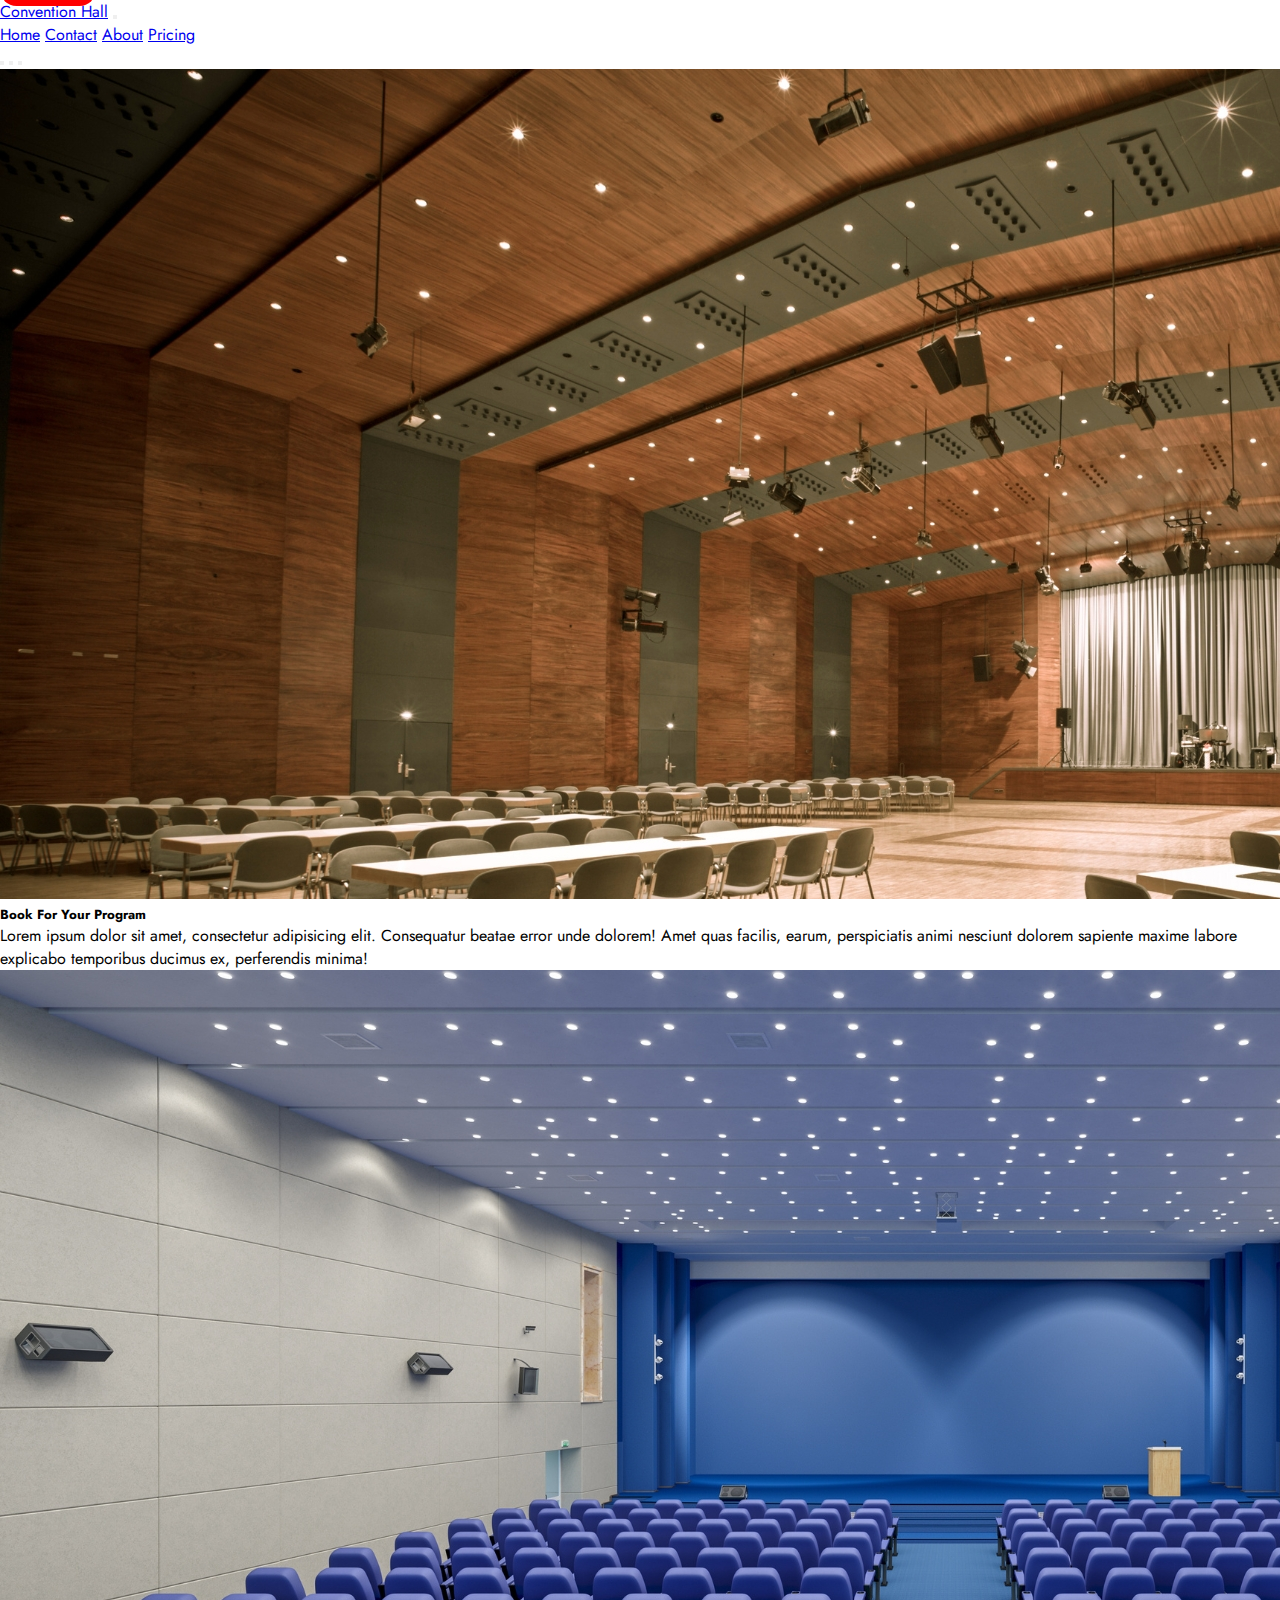
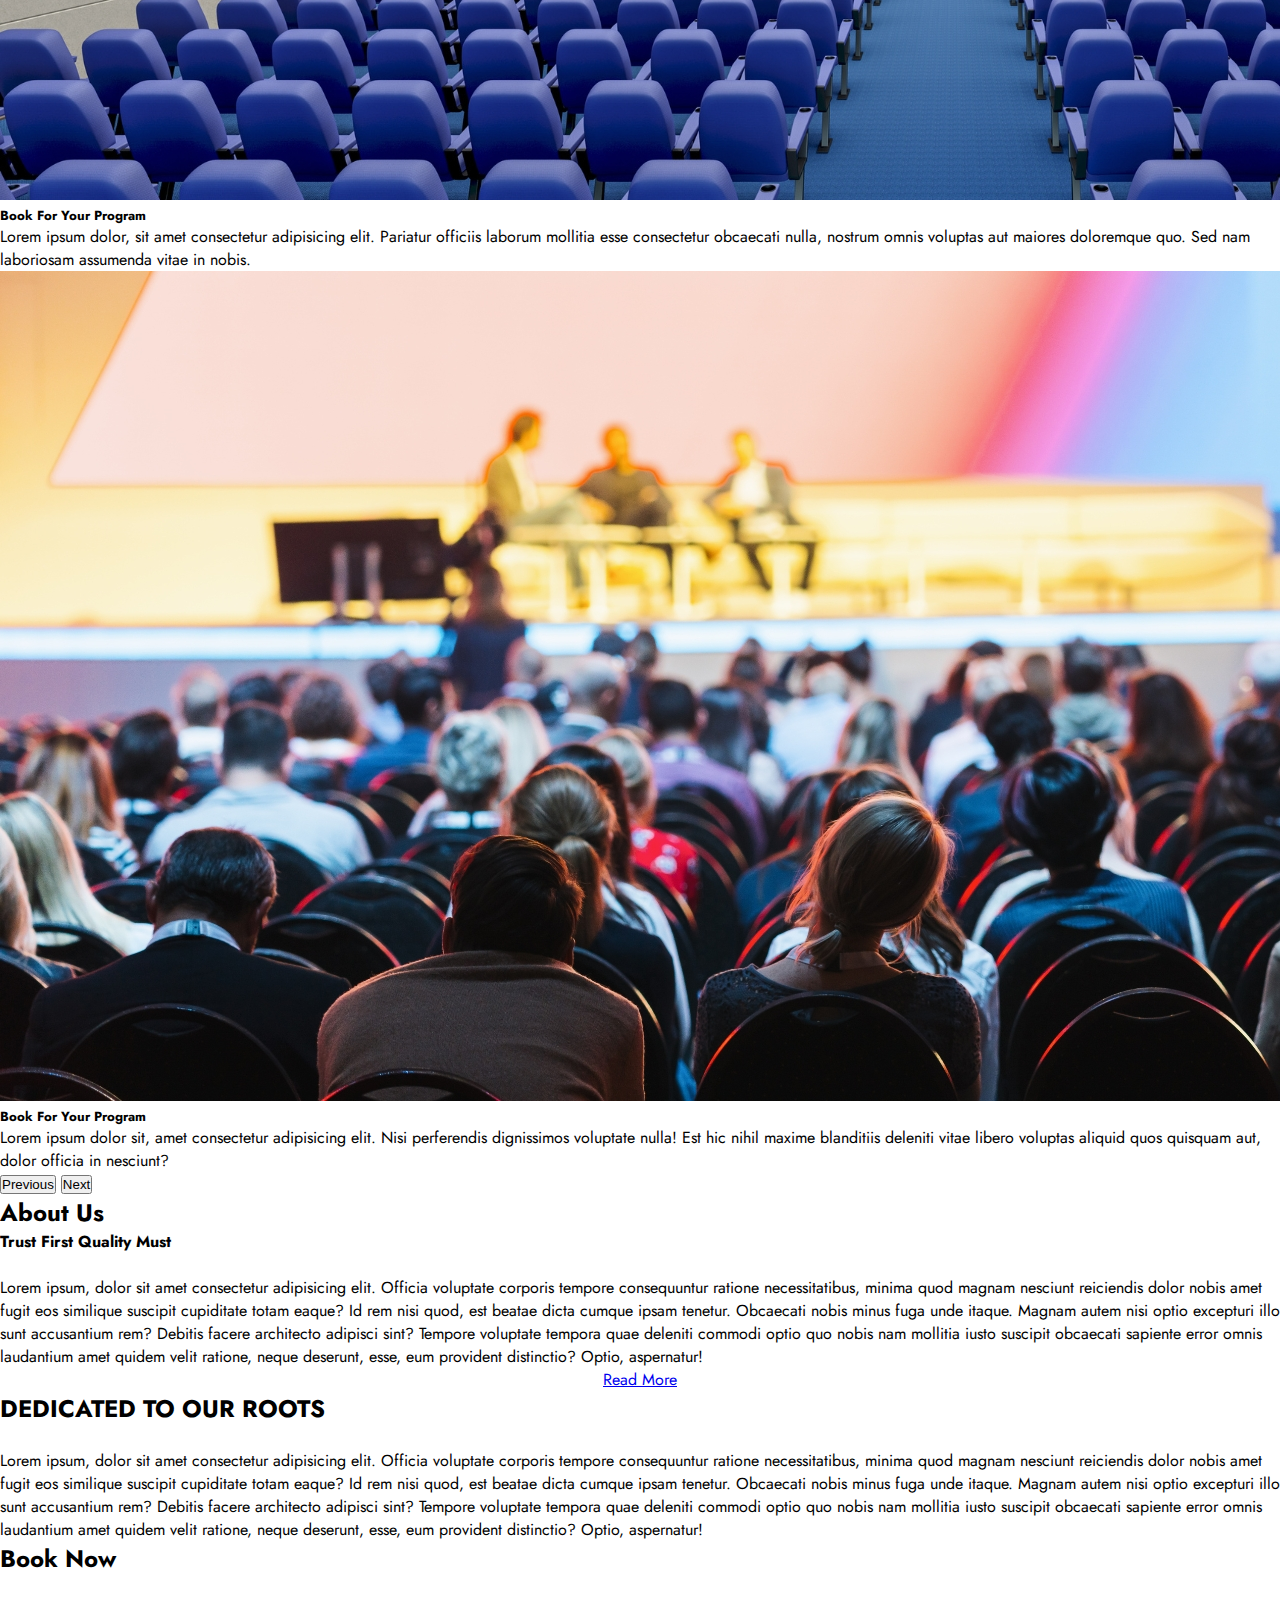
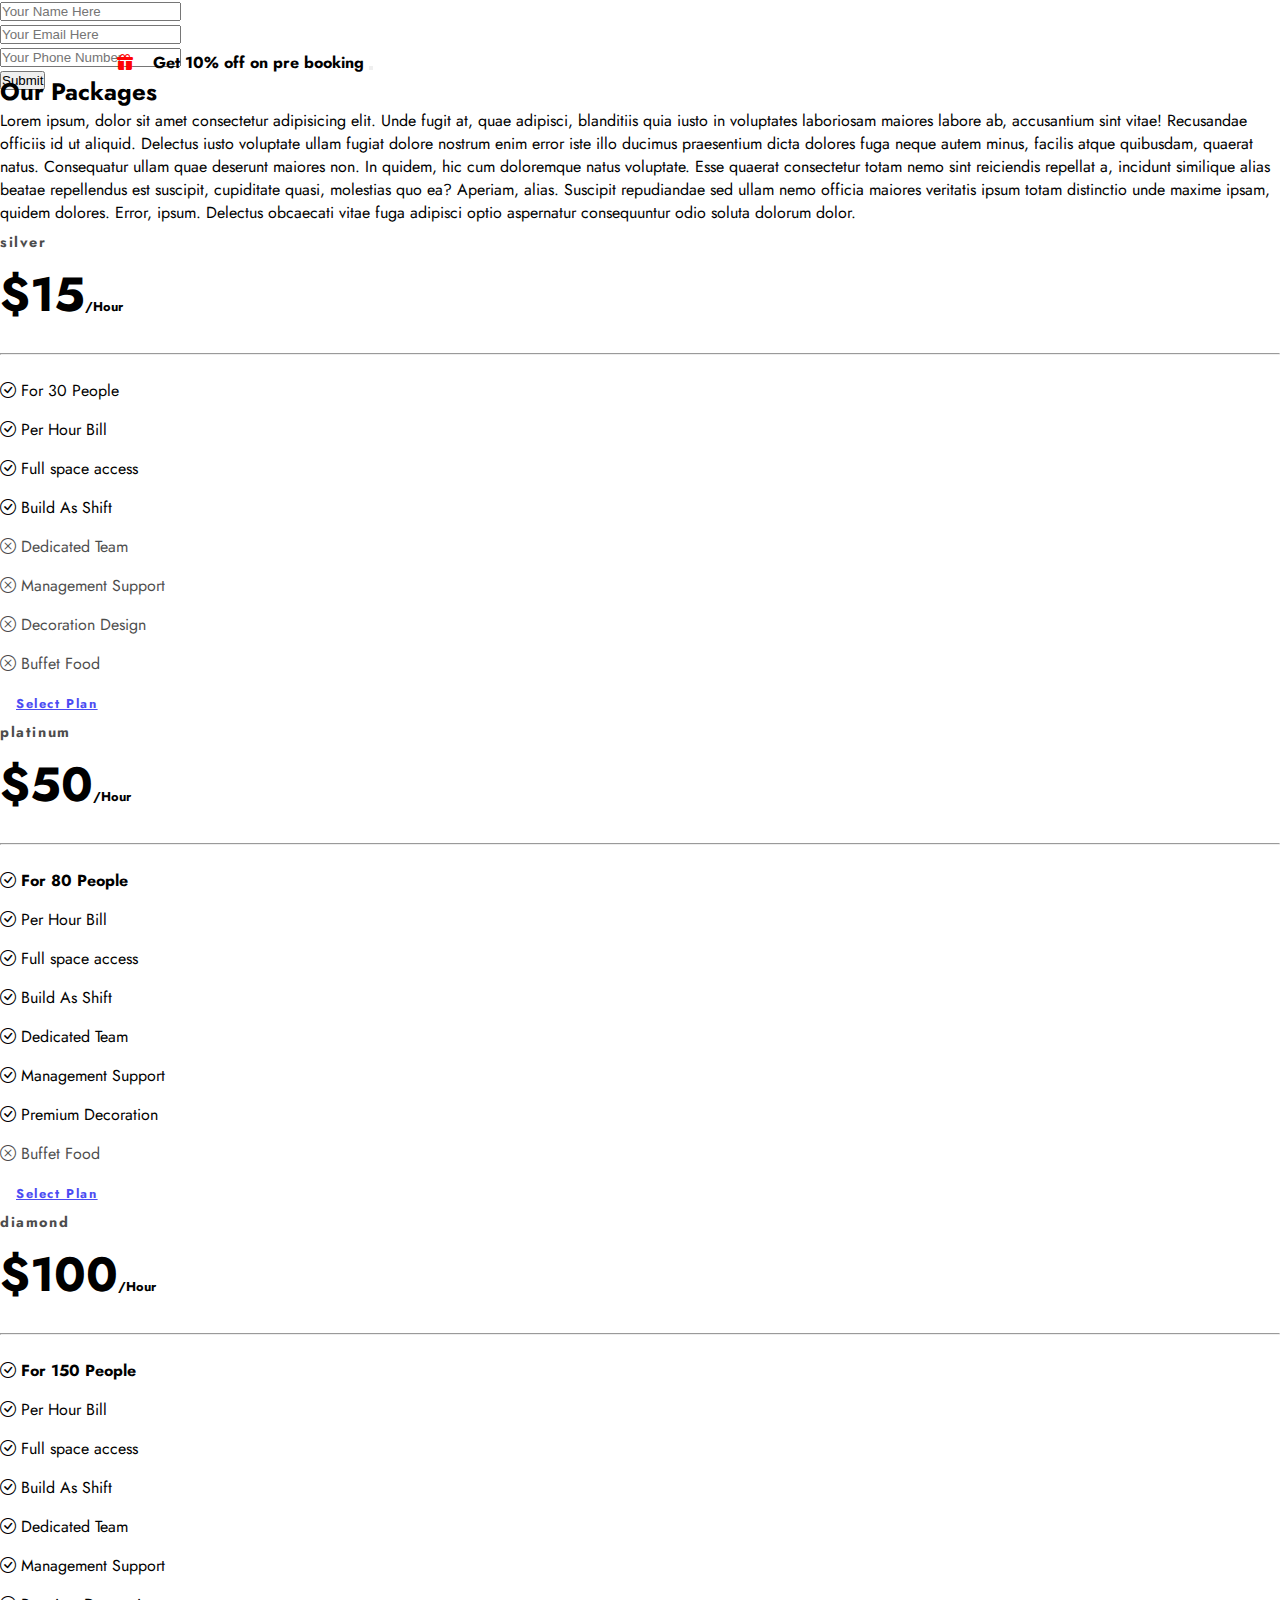
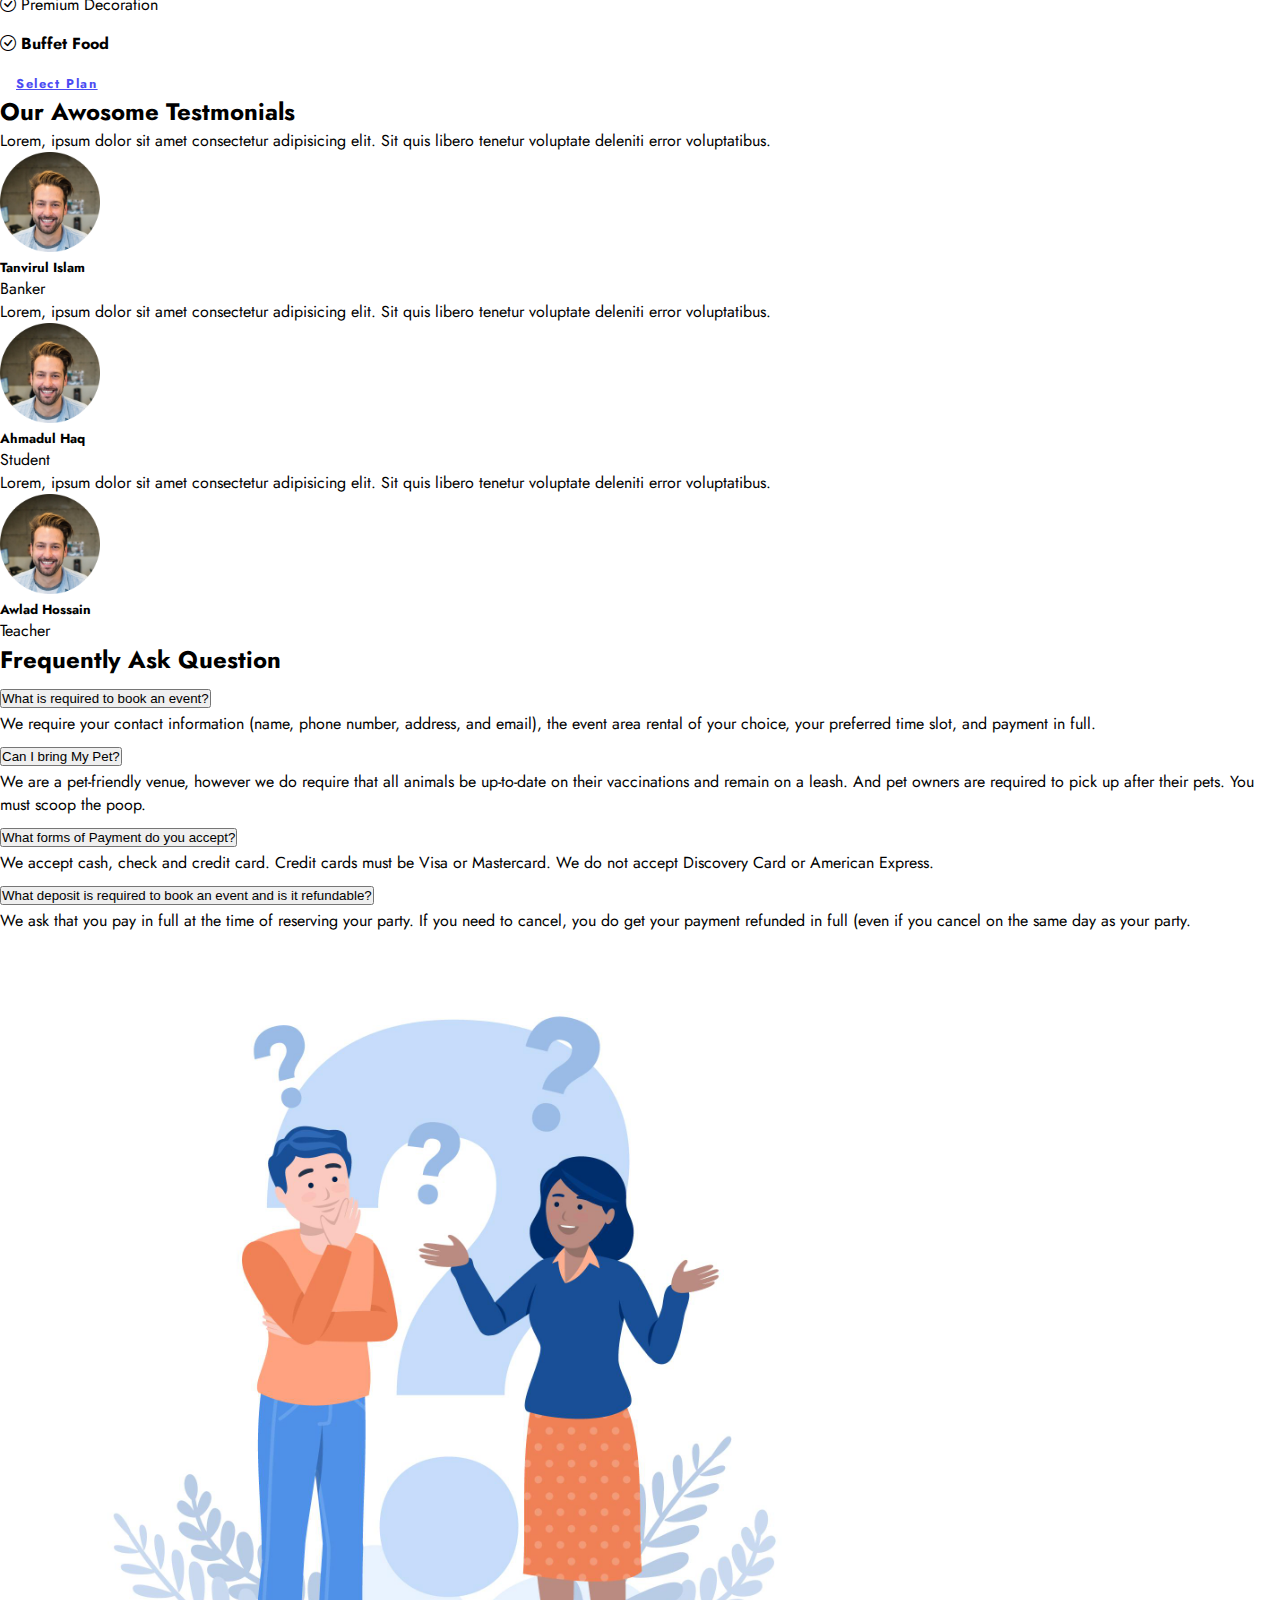
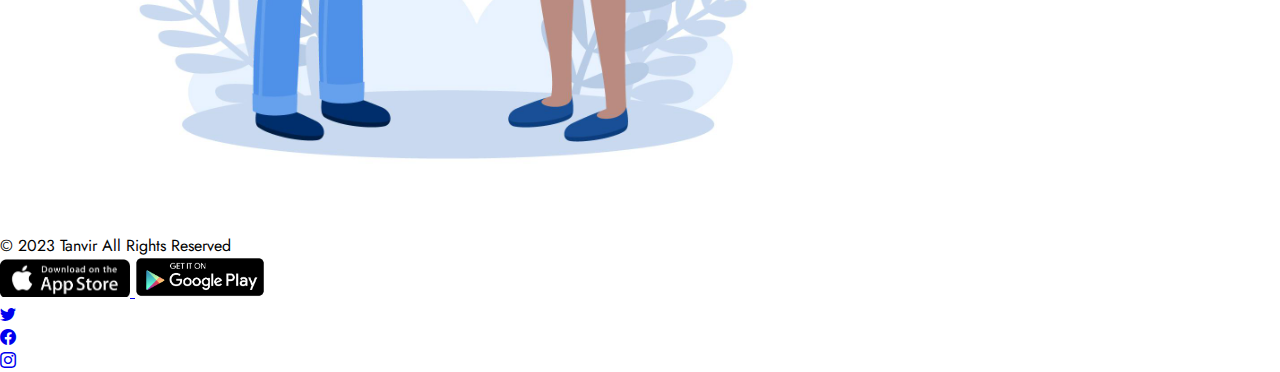
<file: index.html>
<!doctype html>
<html lang="en">

<head>
  <meta charset="utf-8">
  <meta name="viewport" content="width=device-width, initial-scale=1">
  <title>Convention Hall</title>
  <link rel="preconnect" href="https://fonts.googleapis.com">
  <link rel="preconnect" href="https://fonts.gstatic.com" crossorigin>
  <link
    href="https://fonts.googleapis.com/css2?family=Jost:ital,wght@0,100;0,200;0,300;0,400;0,500;0,600;0,700;0,800;0,900;1,100;1,200;1,300;1,400;1,500;1,600;1,700;1,800;1,900&display=swap"
    rel="stylesheet">
  <link rel="stylesheet" href="https://cdn.jsdelivr.net/npm/bootstrap-icons@1.10.2/font/bootstrap-icons.css">
  <link href="https://cdn.jsdelivr.net/npm/bootstrap@5.2.3/dist/css/bootstrap.min.css" rel="stylesheet"
    integrity="sha384-rbsA2VBKQhggwzxH7pPCaAqO46MgnOM80zW1RWuH61DGLwZJEdK2Kadq2F9CUG65" crossorigin="anonymous">
  <link rel="stylesheet" href="style.css">
</head>

<body>

  <!-- Navbar Start Here -->
  <section id="navbar-top">
    <nav class="navbar navbar-expand-lg text-black">
      <div class="container-fluid">
        <a class="navbar-brand" href="#">Convention Hall</a>
        <button class="navbar-toggler" type="button" data-bs-toggle="collapse" data-bs-target="#navbarNavAltMarkup"
          aria-controls="navbarNavAltMarkup" aria-expanded="false" aria-label="Toggle navigation">
          <span class="navbar-toggler-icon"></span>
        </button>
        <div class="collapse navbar-collapse" id="navbarNavAltMarkup">
          <div class="navbar-nav ms-auto">
            <a class="nav-link" aria-current="page" href="#">Home</a>
            <a class="nav-link" href="#">Contact</a>
            <a class="nav-link" href="#">About</a>
            <a class="nav-link" href="#">Pricing</a>
          </div>
        </div>
      </div>
    </nav>
  </section>
  <!-- Navbar End Here -->

  <!-- Slider Start Here -->
  <div id="carouselExampleCaptions" class="carousel slide" data-bs-ride="false">
    <div class="carousel-indicators">
      <button type="button" data-bs-target="#carouselExampleCaptions" data-bs-slide-to="0" class="active"
        aria-current="true" aria-label="Slide 1"></button>
      <button type="button" data-bs-target="#carouselExampleCaptions" data-bs-slide-to="1"
        aria-label="Slide 2"></button>
      <button type="button" data-bs-target="#carouselExampleCaptions" data-bs-slide-to="2"
        aria-label="Slide 3"></button>
    </div>
    <div class="carousel-inner">
      <div class="carousel-item active">
        <img src="img/1.jpg" class="d-block w-100" alt="...">
        <div class="carousel-caption d-none d-md-block">
          <h5>Book For Your Program</h5>
          <p>Lorem ipsum dolor sit amet, consectetur adipisicing elit. Consequatur beatae error unde dolorem! Amet quas
            facilis, earum, perspiciatis animi nesciunt dolorem sapiente maxime labore explicabo temporibus ducimus ex,
            perferendis minima!</p>
        </div>
      </div>
      <div class="carousel-item">
        <img src="img/2.jpg" class="d-block w-100" alt="...">
        <div class="carousel-caption d-none d-md-block">
          <h5>Book For Your Program</h5>
          <p>Lorem ipsum dolor, sit amet consectetur adipisicing elit. Pariatur officiis laborum mollitia esse
            consectetur obcaecati nulla, nostrum omnis voluptas aut maiores doloremque quo. Sed nam laboriosam assumenda
            vitae in nobis.</p>
        </div>
      </div>
      <div class="carousel-item">
        <img src="img/3.jpg" class="d-block w-100" alt="...">
        <div class="carousel-caption d-none d-md-block">
          <h5>Book For Your Program</h5>
          <p>Lorem ipsum dolor sit, amet consectetur adipisicing elit. Nisi perferendis dignissimos voluptate nulla! Est
            hic nihil maxime blanditiis deleniti vitae libero voluptas aliquid quos quisquam aut, dolor officia in
            nesciunt?</p>
        </div>
      </div>
    </div>
    <button class="carousel-control-prev" type="button" data-bs-target="#carouselExampleCaptions" data-bs-slide="prev">
      <span class="carousel-control-prev-icon" aria-hidden="true"></span>
      <span class="visually-hidden">Previous</span>
    </button>
    <button class="carousel-control-next" type="button" data-bs-target="#carouselExampleCaptions" data-bs-slide="next">
      <span class="carousel-control-next-icon" aria-hidden="true"></span>
      <span class="visually-hidden">Next</span>
    </button>
  </div>
  <!-- Slider End Here -->

  <!--About Us Card Start-->
  <section id="book">
    <div class="container my-5 py-4">
      <div class="row d-flex border gx-5 border-light">
        <div class="card-header text-center py-2">
          <h2>About Us</h2>
        </div>
        <div class="col-md-12 col-sm-12 p-4 shadow">
          <h4 class="text-center">Trust First Quality Must</h4><br>
          <p class="text-justify">Lorem ipsum, dolor sit amet consectetur adipisicing elit. Officia voluptate
            corporis
            tempore consequuntur ratione necessitatibus, minima quod magnam nesciunt reiciendis dolor nobis amet
            fugit
            eos similique suscipit cupiditate totam eaque?
            Id rem nisi quod, est beatae dicta cumque ipsam tenetur. Obcaecati nobis minus fuga unde itaque.
            Magnam
            autem nisi optio excepturi illo sunt accusantium rem? Debitis facere architecto adipisci sint?
            Tempore voluptate tempora quae deleniti commodi optio quo nobis nam mollitia iusto suscipit obcaecati
            sapiente error omnis laudantium amet quidem velit ratione, neque deserunt, esse, eum provident
            distinctio?
            Optio, aspernatur!</p>
          <div style="text-align:center">
            <a href="#" class="btn btn-primary">Read More</a>​​​​​​​​​​​​​​​​​​​​​​​​​​​​​​​​​​​​
          </div>
        </div>
      </div>
    </div>
  </section>
  <!--About Us Card End-->
  <!--Booking Start-->
  <section id="book">
    <div class="container my-5">
      <div class="row d-flex border gx-5 border-light">

        <div class="col-md-7 col-sm-12 p-4 shadow">
          <h2 class="text-center">DEDICATED TO OUR ROOTS</h2><br>
          <p class="text-justify">Lorem ipsum, dolor sit amet consectetur adipisicing elit. Officia voluptate
            corporis
            tempore consequuntur ratione necessitatibus, minima quod magnam nesciunt reiciendis dolor nobis amet
            fugit
            eos similique suscipit cupiditate totam eaque?
            Id rem nisi quod, est beatae dicta cumque ipsam tenetur. Obcaecati nobis minus fuga unde itaque.
            Magnam
            autem nisi optio excepturi illo sunt accusantium rem? Debitis facere architecto adipisci sint?
            Tempore voluptate tempora quae deleniti commodi optio quo nobis nam mollitia iusto suscipit obcaecati
            sapiente error omnis laudantium amet quidem velit ratione, neque deserunt, esse, eum provident
            distinctio?
            Optio, aspernatur!</p>
        </div>

        <div class="col-md-5 col-sm-12">
          <div class="p-4 shadow">
            <h2 class="text-center">Book Now</h2><br>
            <input type="text" class="form-control" id="formGroupExampleInput" placeholder="Your Name Here"><br>
            <input type="email" class="form-control" id="formGroupExampleInput1" placeholder="Your Email Here"><br>
            <input type="tel" class="form-control" id="formGroupExampleInput2" placeholder="Your Phone Number"><br>
            <button type="button" class="btn btn-success">Submit</button>
            <!--Toast Aria-->
            <div class="toast-aria">
              <div class="toast show" role="alert" aria-live="assertive" aria-atomic="true">
                <div class="toast-header">
                  <i class="bi bi-gift-fill" style="color: rgb(255, 4, 4);"></i>
                  <strong class="me-auto toast_text"> Get 10% off on pre booking</strong>
                  <button type="button" class="btn-close" data-bs-dismiss="toast" aria-label="Close"></button>
                </div>
              </div>
            </div>
          </div>
        </div>
      </div>
    </div>
  </section>
  <!--Booking End-->

  <!--Our Packages Start-->
  <section id="packages" class="pricing">
    <div class="container">
      <h2 class="text-center my-3 py-2">Our Packages</h2>
      <p class="text-center mb-5">Lorem ipsum, dolor sit amet consectetur adipisicing elit. Unde fugit at, quae
        adipisci,
        blanditiis quia iusto in voluptates laboriosam maiores labore ab, accusantium sint vitae! Recusandae
        officiis id
        ut aliquid.
        Delectus iusto voluptate ullam fugiat dolore nostrum enim error iste illo ducimus praesentium dicta
        dolores fuga
        neque autem minus, facilis atque quibusdam, quaerat natus. Consequatur ullam quae deserunt maiores non.
        In quidem, hic cum doloremque natus voluptate. Esse quaerat consectetur totam nemo sint reiciendis
        repellat a,
        incidunt similique alias beatae repellendus est suscipit, cupiditate quasi, molestias quo ea? Aperiam,
        alias.
        Suscipit repudiandae sed ullam nemo officia maiores veritatis ipsum totam distinctio unde maxime ipsam,
        quidem
        dolores. Error, ipsum. Delectus obcaecati vitae fuga adipisci optio aspernatur consequuntur odio soluta
        dolorum
        dolor.</p>
      <div class="row">
        <!-- Silver Plan -->
        <div class="col-lg-4">
          <div class="card mb-5 mb-lg-0">
            <div class="card-body">
              <h5 class="card-title text-muted text-uppercase text-center">silver</h5>
              <h6 class="card-price text-center">$15<span class="period">/Hour</span></h6>
              <hr>
              <ul class="fa-ul">
                <li><span class="fa-li"><i class="bi bi-check-circle"></i></span> For 30 People</li>
                <li><span class="fa-li"><i class="bi bi-check-circle"></i></span> Per Hour Bill</li>
                <li><span class="fa-li"><i class="bi bi-check-circle"></i></span> Full space access</li>
                <li><span class="fa-li"><i class="bi bi-check-circle"></i></span> Build As Shift</li>
                <li class="text-muted"><span class="fa-li"><i class="bi bi-x-circle"></i></span> Dedicated Team
                </li>
                <li class="text-muted"><span class="fa-li"><i class="bi bi-x-circle"></i></span> Management
                  Support</li>
                <li class="text-muted"><span class="fa-li"><i class="bi bi-x-circle"></i></span> Decoration Design
                </li>
                <li class="text-muted"><span class="fa-li"><i class="bi bi-x-circle"></i></span> Buffet Food</li>
              </ul>
              <div class="d-grid">
                <a href="#" class="btn btn-primary text-uppercase">Select Plan</a>
              </div>
            </div>
          </div>
        </div>
        <!-- Platinum Plan -->
        <div class="col-lg-4">
          <div class="card mb-5 mb-lg-0">
            <div class="card-body">
              <h5 class="card-title text-muted text-uppercase text-center">platinum</h5>
              <h6 class="card-price text-center">$50<span class="period">/Hour</span></h6>
              <hr>
              <ul class="fa-ul">
                <li><span class="fa-li"><i class="bi bi-check-circle"></i></span><strong> For 80 People</strong>
                </li>
                <li><span class="fa-li"><i class="bi bi-check-circle"></i></span> Per Hour Bill</li>
                <li><span class="fa-li"><i class="bi bi-check-circle"></i></span> Full space access</li>
                <li><span class="fa-li"><i class="bi bi-check-circle"></i></span> Build As Shift</li>
                <li><span class="fa-li"><i class="bi bi-check-circle"></i></span> Dedicated Team</li>
                <li><span class="fa-li"><i class="bi bi-check-circle"></i></span> Management Support</li>
                <li><span class="fa-li"><i class="bi bi-check-circle"></i></span> Premium Decoration</li>
                <li class="text-muted"><span class="fa-li"><i class="bi bi-x-circle"></i></span> Buffet Food</li>
              </ul>
              <div class="d-grid">
                <a href="#" class="btn btn-primary text-uppercase">Select Plan</a>
              </div>
            </div>
          </div>
        </div>
        <!-- Daimond Plan-->
        <div class="col-lg-4">
          <div class="card">
            <div class="card-body">
              <span class="hot">15% Off</span>
              <h5 class="card-title text-muted text-uppercase text-center">diamond</h5>
              <h6 class="card-price text-center">$100<span class="period">/Hour</span></h6>
              <hr>
              <ul class="fa-ul">
                <li><span class="fa-li"><i class="bi bi-check-circle"></i></span><strong> For 150 People</strong>
                </li>
                <li><span class="fa-li"><i class="bi bi-check-circle"></i></span> Per Hour Bill</li>
                <li><span class="fa-li"><i class="bi bi-check-circle"></i></span> Full space access</li>
                <li><span class="fa-li"><i class="bi bi-check-circle"></i></span> Build As Shift</li>
                <li><span class="fa-li"><i class="bi bi-check-circle"></i></span> Dedicated Team</li>
                <li><span class="fa-li"><i class="bi bi-check-circle"></i></span> Management Support</li>
                <li><span class="fa-li"><i class="bi bi-check-circle"></i></span> Premium Decoration</li>
                <li><span class="fa-li"><i class="bi bi-check-circle"></i></span><strong> Buffet Food</strong>
                </li>
              </ul>
              <div class="d-grid">
                <a href="#" class="btn btn-primary text-uppercase">Select Plan</a>
              </div>
            </div>
          </div>
        </div>
      </div>
    </div>
  </section>
  <!--Our Package End-->


  <!--Our Awosome Testmonials Start-->
  <section id="testmonials" class="container my-5">
    <h2 class="text-center my-4 py-4">Our Awosome Testmonials</h2>
    <div class="row d-flex justify-content-between">
      <div class="col-lg-4 col-sm-12">
        <div class="p-4 shadow">
          <p class="text-center">Lorem, ipsum dolor sit amet consectetur adipisicing elit. Sit quis libero tenetur
            voluptate deleniti error voluptatibus.</p>
          <img src="img/user.png" class="mx-auto d-block" alt="" style="width: 100px;height: 100px;">
          <h5 class="text-center">Tanvirul Islam</h5>
          <p class="text-center">Banker</p>
        </div>
      </div>
      <div class="col-lg-4 col-sm-12">
        <div class="p-4 shadow">
          <p class="text-center">Lorem, ipsum dolor sit amet consectetur adipisicing elit. Sit quis libero tenetur
            voluptate deleniti error voluptatibus.</p>
          <img src="img/user.png" class="mx-auto d-block" alt="" style="width: 100px;height: 100px;">
          <h5 class="text-center">Ahmadul Haq</h5>
          <p class="text-center">Student</p>
        </div>
      </div>
      <div class="col-lg-4 col-sm-12">
        <div class="p-4 shadow">
          <p class="text-center">Lorem, ipsum dolor sit amet consectetur adipisicing elit. Sit quis libero tenetur
            voluptate deleniti error voluptatibus.</p>
          <img src="img/user.png" class="mx-auto d-block" alt="" style="width: 100px;height: 100px;">
          <h5 class="text-center">Awlad Hossain</h5>
          <p class="text-center">Teacher</p>
        </div>
      </div>
    </div>
  </section>
  <!--Our Awosome Testmonials End-->

  <!--Frequently Ask Question Start-->
  <section id="faq" class="container my-5">
    <h2 class="text-center my-4 py-4">Frequently Ask Question</h2>
    <div class="row d-flex border gx-5 border-light">
      <div class="col-md-6 col-sm-12 p-4 shadow">
        <div class="accordion" id="accordionExample">
          <div class="accordion-item">
            <h2 class="accordion-header" id="headingOne">
              <button class="accordion-button" type="button" data-bs-toggle="collapse" data-bs-target="#collapseOne"
                aria-expanded="true" aria-controls="collapseOne">
                What is required to book an event?
              </button>
            </h2>
            <div id="collapseOne" class="accordion-collapse collapse show" aria-labelledby="headingOne"
              data-bs-parent="#accordionExample">
              <div class="accordion-body">
                We require your contact information (name, phone number, address, and email), the event area
                rental of
                your choice, your
                preferred time slot, and payment in full.
              </div>
            </div>
          </div>
          <div class="accordion-item">
            <h2 class="accordion-header" id="headingTwo">
              <button class="accordion-button collapsed" type="button" data-bs-toggle="collapse"
                data-bs-target="#collapseTwo" aria-expanded="false" aria-controls="collapseTwo">
                Can I bring My Pet?
              </button>
            </h2>
            <div id="collapseTwo" class="accordion-collapse collapse" aria-labelledby="headingTwo"
              data-bs-parent="#accordionExample">
              <div class="accordion-body">
                We are a pet-friendly venue, however we do require that all animals be up-to-date on their
                vaccinations
                and remain on a
                leash. And pet owners are required to pick up after their pets. You must scoop the poop.
              </div>
            </div>
          </div>
          <div class="accordion-item">
            <h2 class="accordion-header" id="headingThree">
              <button class="accordion-button collapsed" type="button" data-bs-toggle="collapse"
                data-bs-target="#collapseThree" aria-expanded="false" aria-controls="collapseThree">
                What forms of Payment do you accept?
              </button>
            </h2>
            <div id="collapseThree" class="accordion-collapse collapse" aria-labelledby="headingThree"
              data-bs-parent="#accordionExample">
              <div class="accordion-body">
                We accept cash, check and credit card. Credit cards must be Visa or Mastercard. We do not accept
                Discovery Card or
                American Express.
              </div>
            </div>
          </div>
          <div class="accordion-item">
            <h2 class="accordion-header" id="headingFour">
              <button class="accordion-button collapsed" type="button" data-bs-toggle="collapse"
                data-bs-target="#collapseFour" aria-expanded="false" aria-controls="collapseFour">
                What deposit is required to book an event and is it refundable?
              </button>
            </h2>
            <div id="collapseFour" class="accordion-collapse collapse" aria-labelledby="headingFour"
              data-bs-parent="#accordionExample">
              <div class="accordion-body">
                We ask that you pay in full at the time of reserving your party. If you need to cancel, you do get
                your
                payment refunded
                in full (even if you cancel on the same day as your party.
              </div>
            </div>
          </div>
        </div>
      </div>
      <div class="col-md-6 col-sm-12">
        <img src="img/faq.jpg" class="mx-auto d-block" alt="" style="width: 70%">
      </div>

    </div>
  </section>
  <!--Frequently Ask Question End-->

  <!--Footer Option Start-->
  <section id="footeropt">
    <div class="container">
      <footer class="d-flex flex-wrap justify-content-between align-items-center py-3 my-4 border-top">
        <div class="col-md-4 d-flex align-items-center">
          <span class="text-muted">&copy; 2023 Tanvir All Rights Reserved</span>
        </div>

        <div class="col-md-4 d-flex align-items-center">
          <a href="/" class="mb-3 me-2 mb-md-0 text-muted text-decoration-none lh-1">
            <img src="img/app-store.png" alt="" style="width: 130px; height: 40;">
            <img src="img/playstore.png" alt="" style="width: 130px; height: 40;">
          </a>
        </div>

        <ul class="nav col-md-4 justify-content-end list-unstyled d-flex">
          <li class="ms-3"><a class="text-muted" href="#"><i class="bi bi-twitter"></i></a></li>
          <li class="ms-3"><a class="text-muted" href="#"><i class="bi bi-facebook"></i></a></li>
          <li class="ms-3"><a class="text-muted" href="#"><i class="bi bi-instagram"></i></a></li>
        </ul>
      </footer>
    </div>
  </section>
  <!--Footer Option End-->




  <script src="https://cdn.jsdelivr.net/npm/bootstrap@5.2.3/dist/js/bootstrap.bundle.min.js"
    integrity="sha384-kenU1KFdBIe4zVF0s0G1M5b4hcpxyD9F7jL+jjXkk+Q2h455rYXK/7HAuoJl+0I4"
    crossorigin="anonymous"></script>
</body>

</html>
</file>
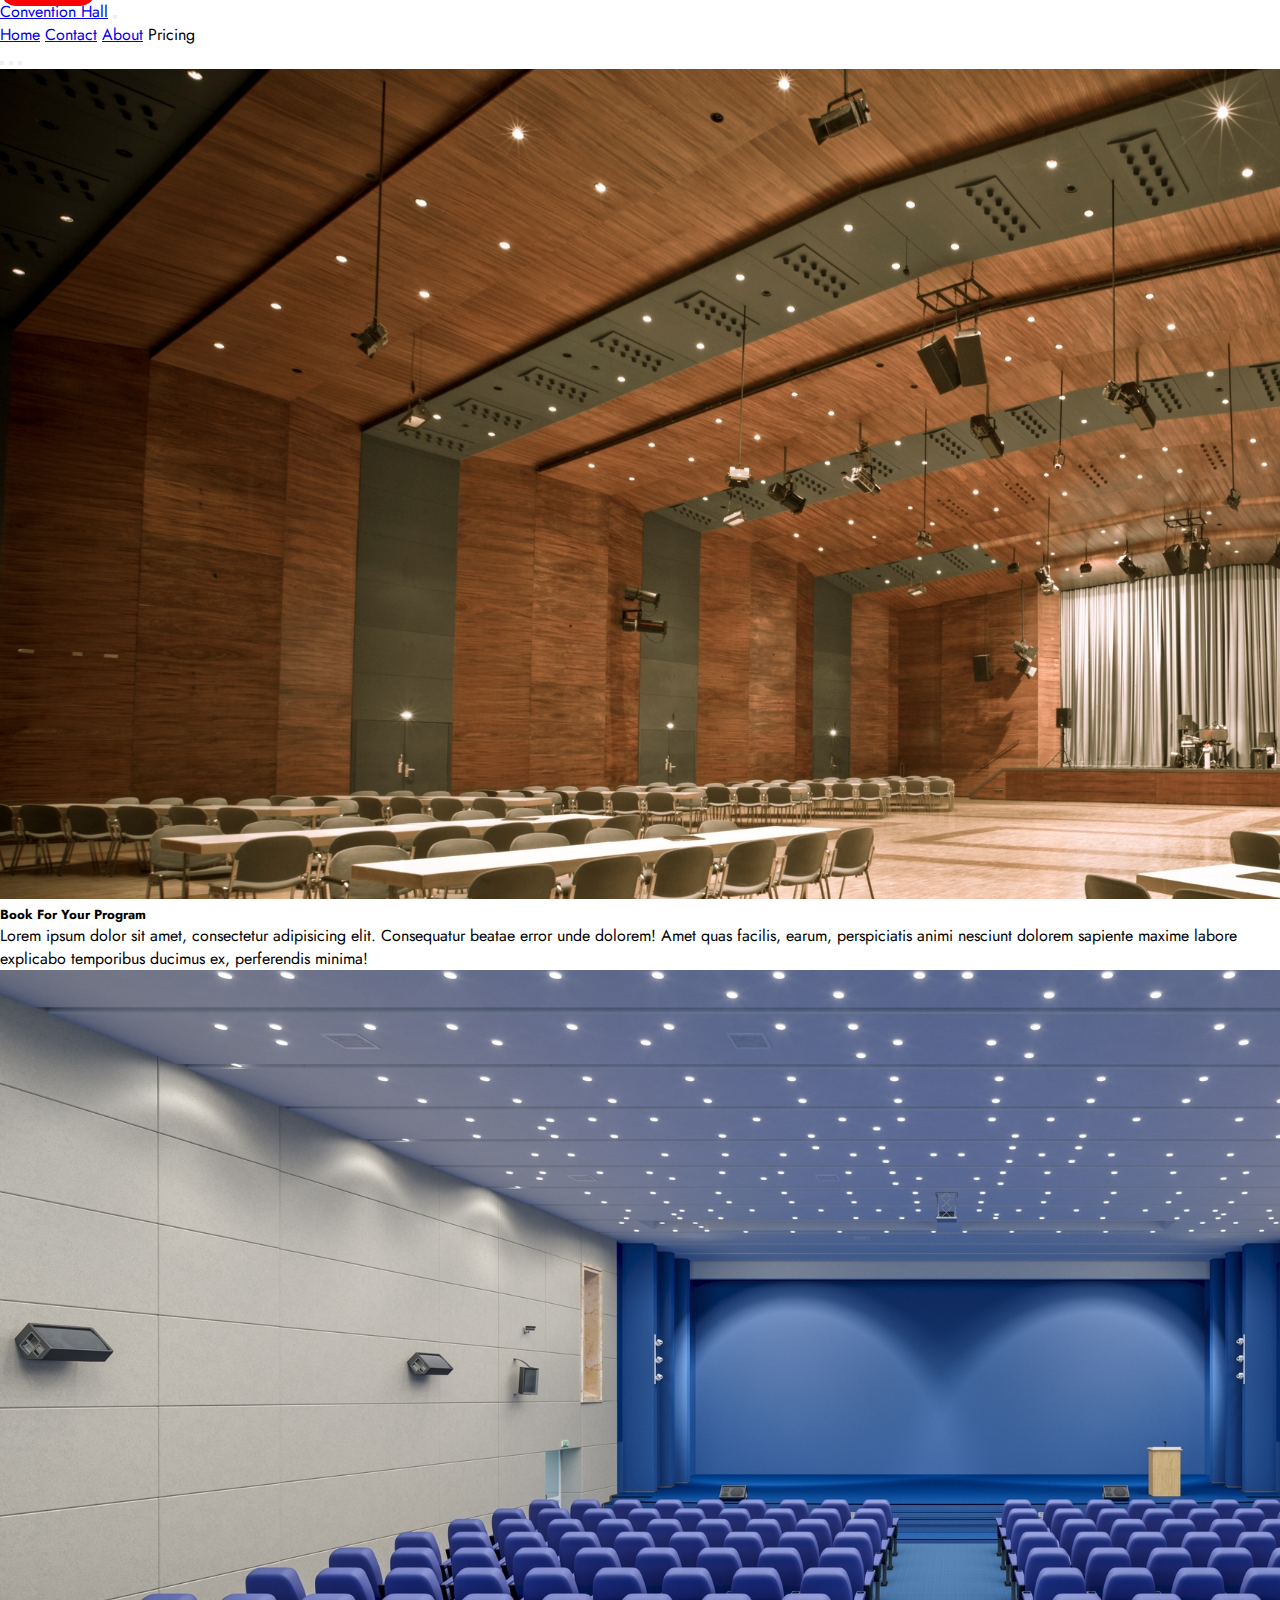
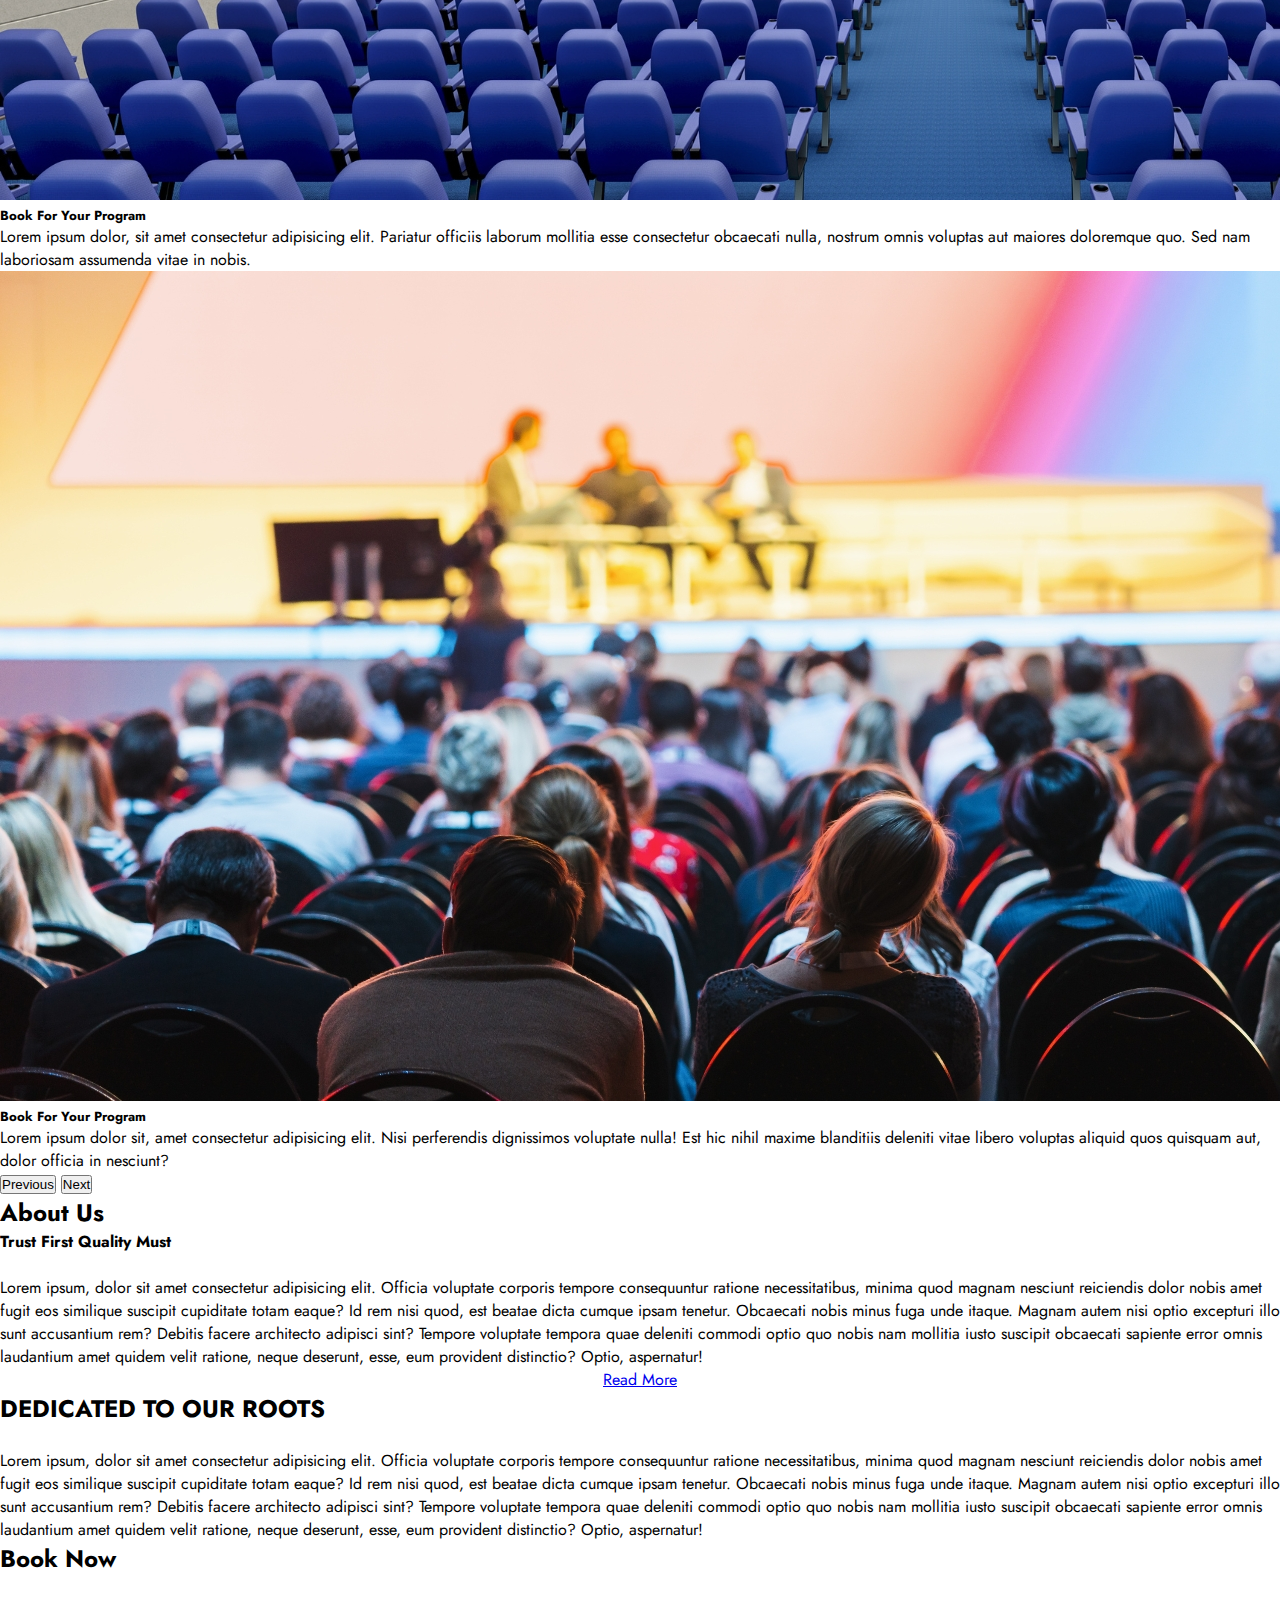
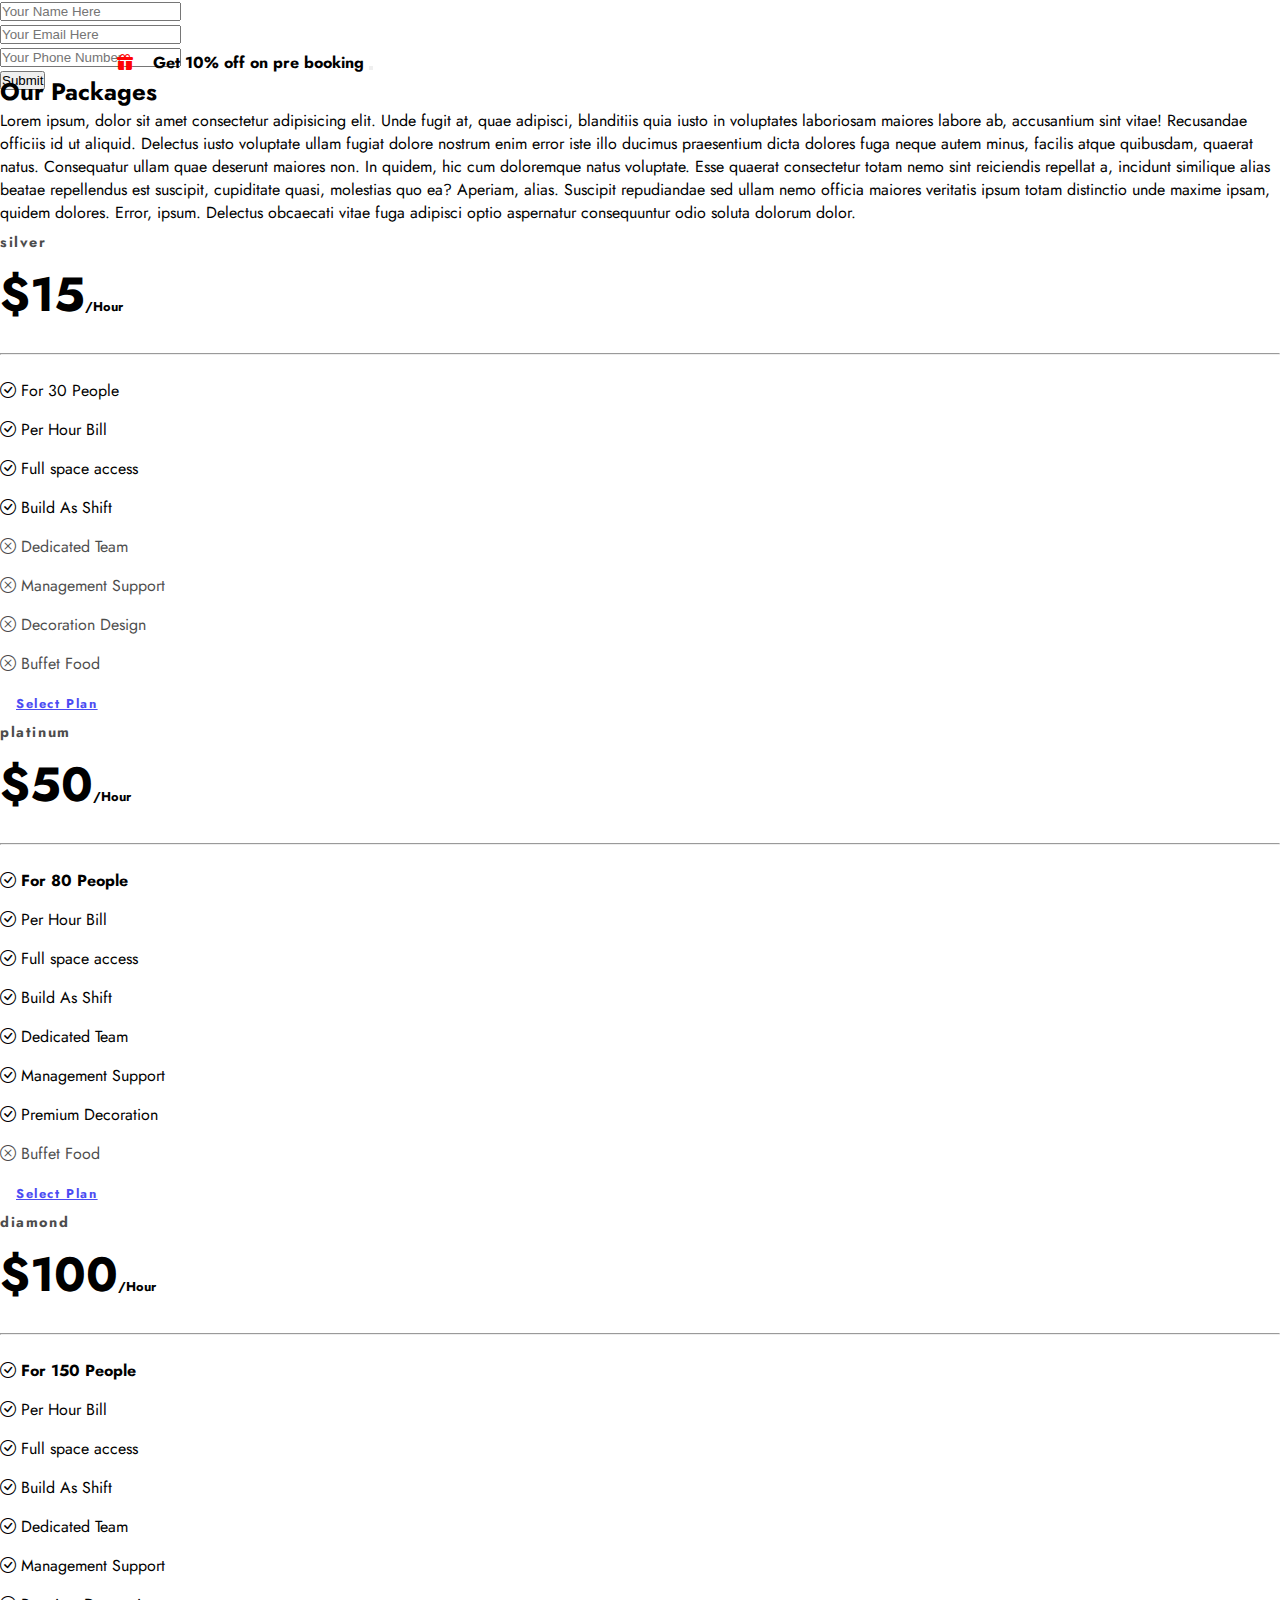
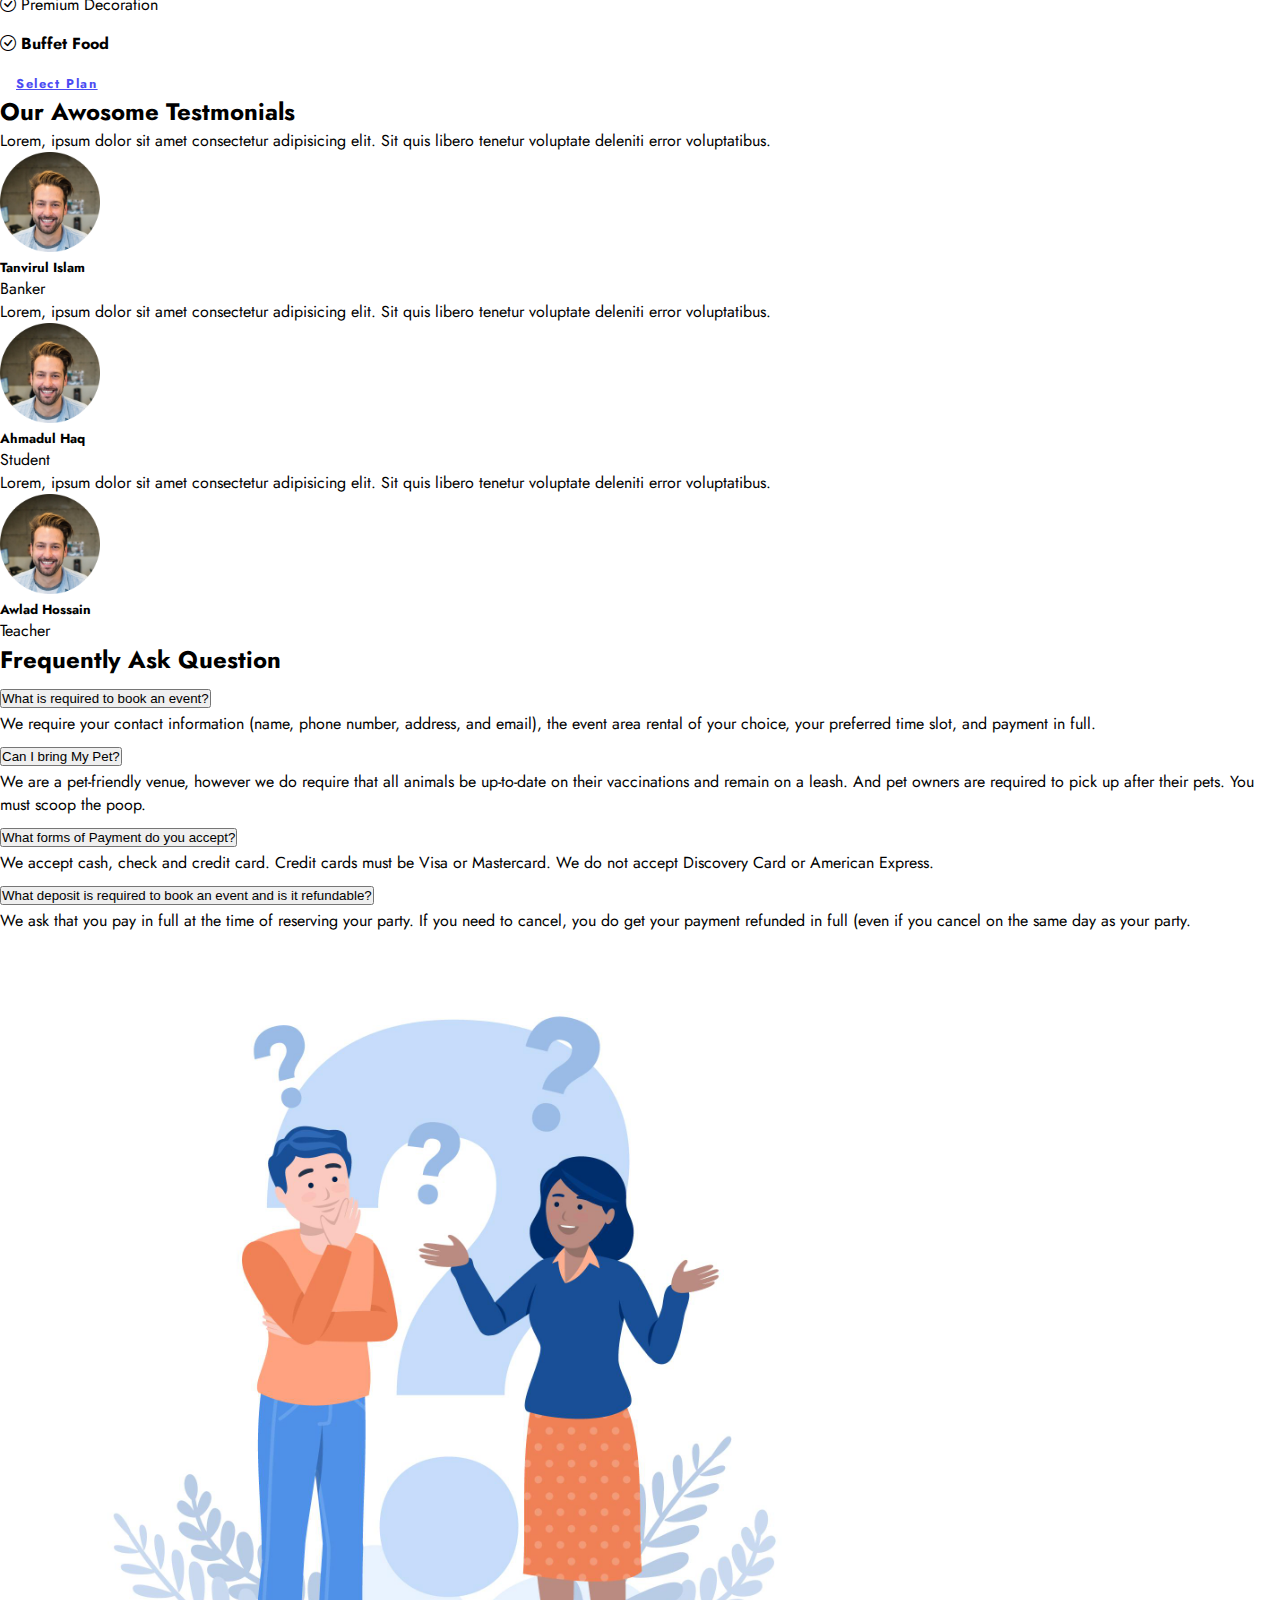
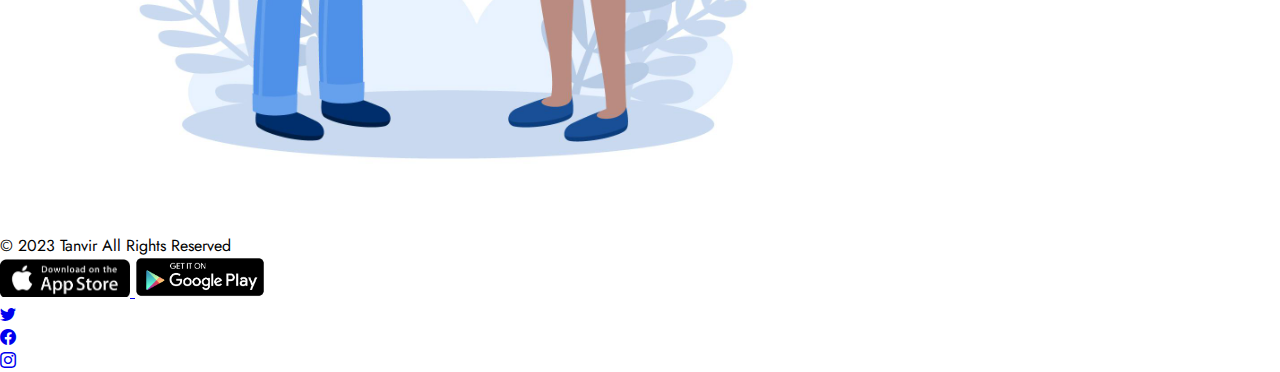
<file: inddex.html>
<!doctype html>
<html lang="en">

<head>
  <meta charset="utf-8">
  <meta name="viewport" content="width=device-width, initial-scale=1">
  <title>Convention Hall</title>
  <link rel="preconnect" href="https://fonts.googleapis.com">
  <link rel="preconnect" href="https://fonts.gstatic.com" crossorigin>
  <link
    href="https://fonts.googleapis.com/css2?family=Jost:ital,wght@0,100;0,200;0,300;0,400;0,500;0,600;0,700;0,800;0,900;1,100;1,200;1,300;1,400;1,500;1,600;1,700;1,800;1,900&display=swap"
    rel="stylesheet">
  <link rel="stylesheet" href="https://cdn.jsdelivr.net/npm/bootstrap-icons@1.10.2/font/bootstrap-icons.css">
  <link href="https://cdn.jsdelivr.net/npm/bootstrap@5.2.3/dist/css/bootstrap.min.css" rel="stylesheet"
    integrity="sha384-rbsA2VBKQhggwzxH7pPCaAqO46MgnOM80zW1RWuH61DGLwZJEdK2Kadq2F9CUG65" crossorigin="anonymous">
  <link rel="stylesheet" href="style.css">
</head>

<body>

  <!-- Navbar Start Here -->
  <section id="navbar-top">
    <nav class="navbar navbar-expand-lg text-black">
      <div class="container-fluid">
        <a class="navbar-brand" href="#">Convention Hall</a>
        <button class="navbar-toggler" type="button" data-bs-toggle="collapse" data-bs-target="#navbarNavAltMarkup"
          aria-controls="navbarNavAltMarkup" aria-expanded="false" aria-label="Toggle navigation">
          <span class="navbar-toggler-icon"></span>
        </button>
        <div class="collapse navbar-collapse" id="navbarNavAltMarkup">
          <div class="navbar-nav ms-auto">
            <a class="nav-link" aria-current="page" href="#">Home</a>
            <a class="nav-link" href="#">Contact</a>
            <a class="nav-link" href="#">About</a>
            <a class="nav-link">Pricing</a>
          </div>
        </div>
      </div>
    </nav>
  </section>
  <!-- Navbar End Here -->

  <!-- Slider Start Here -->
  <div id="carouselExampleCaptions" class="carousel slide" data-bs-ride="false">
    <div class="carousel-indicators">
      <button type="button" data-bs-target="#carouselExampleCaptions" data-bs-slide-to="0" class="active"
        aria-current="true" aria-label="Slide 1"></button>
      <button type="button" data-bs-target="#carouselExampleCaptions" data-bs-slide-to="1"
        aria-label="Slide 2"></button>
      <button type="button" data-bs-target="#carouselExampleCaptions" data-bs-slide-to="2"
        aria-label="Slide 3"></button>
    </div>
    <div class="carousel-inner">
      <div class="carousel-item active">
        <img src="img/1.jpg" class="d-block w-100" alt="...">
        <div class="carousel-caption d-none d-md-block">
          <h5>Book For Your Program</h5>
          <p>Lorem ipsum dolor sit amet, consectetur adipisicing elit. Consequatur beatae error unde dolorem! Amet quas
            facilis, earum, perspiciatis animi nesciunt dolorem sapiente maxime labore explicabo temporibus ducimus ex,
            perferendis minima!</p>
        </div>
      </div>
      <div class="carousel-item">
        <img src="img/2.jpg" class="d-block w-100" alt="...">
        <div class="carousel-caption d-none d-md-block">
          <h5>Book For Your Program</h5>
          <p>Lorem ipsum dolor, sit amet consectetur adipisicing elit. Pariatur officiis laborum mollitia esse
            consectetur obcaecati nulla, nostrum omnis voluptas aut maiores doloremque quo. Sed nam laboriosam assumenda
            vitae in nobis.</p>
        </div>
      </div>
      <div class="carousel-item">
        <img src="img/3.jpg" class="d-block w-100" alt="...">
        <div class="carousel-caption d-none d-md-block">
          <h5>Book For Your Program</h5>
          <p>Lorem ipsum dolor sit, amet consectetur adipisicing elit. Nisi perferendis dignissimos voluptate nulla! Est
            hic nihil maxime blanditiis deleniti vitae libero voluptas aliquid quos quisquam aut, dolor officia in
            nesciunt?</p>
        </div>
      </div>
    </div>
    <button class="carousel-control-prev" type="button" data-bs-target="#carouselExampleCaptions" data-bs-slide="prev">
      <span class="carousel-control-prev-icon" aria-hidden="true"></span>
      <span class="visually-hidden">Previous</span>
    </button>
    <button class="carousel-control-next" type="button" data-bs-target="#carouselExampleCaptions" data-bs-slide="next">
      <span class="carousel-control-next-icon" aria-hidden="true"></span>
      <span class="visually-hidden">Next</span>
    </button>
  </div>
  <!-- Slider End Here -->

  <!--About Us Card Start-->
  <section id="book">
    <div class="container my-5 py-4">
      <div class="row d-flex border gx-5 border-light">
        <div class="card-header text-center py-2">
          <h2>About Us</h2>
        </div>
        <div class="col-md-12 col-sm-12 p-4 shadow">
          <h4 class="text-center">Trust First Quality Must</h4><br>
          <p class="text-justify">Lorem ipsum, dolor sit amet consectetur adipisicing elit. Officia voluptate
            corporis
            tempore consequuntur ratione necessitatibus, minima quod magnam nesciunt reiciendis dolor nobis amet
            fugit
            eos similique suscipit cupiditate totam eaque?
            Id rem nisi quod, est beatae dicta cumque ipsam tenetur. Obcaecati nobis minus fuga unde itaque.
            Magnam
            autem nisi optio excepturi illo sunt accusantium rem? Debitis facere architecto adipisci sint?
            Tempore voluptate tempora quae deleniti commodi optio quo nobis nam mollitia iusto suscipit obcaecati
            sapiente error omnis laudantium amet quidem velit ratione, neque deserunt, esse, eum provident
            distinctio?
            Optio, aspernatur!</p>
          <div style="text-align:center">
            <a href="#" class="btn btn-primary">Read More</a>​​​​​​​​​​​​​​​​​​​​​​​​​​​​​​​​​​​​
          </div>
        </div>
      </div>
    </div>
  </section>
  <!--About Us Card End-->
  <!--Booking Start-->
  <section id="book">
    <div class="container my-5">
      <div class="row d-flex border gx-5 border-light">

        <div class="col-md-7 col-sm-12 p-4 shadow">
          <h2 class="text-center">DEDICATED TO OUR ROOTS</h2><br>
          <p class="text-justify">Lorem ipsum, dolor sit amet consectetur adipisicing elit. Officia voluptate
            corporis
            tempore consequuntur ratione necessitatibus, minima quod magnam nesciunt reiciendis dolor nobis amet
            fugit
            eos similique suscipit cupiditate totam eaque?
            Id rem nisi quod, est beatae dicta cumque ipsam tenetur. Obcaecati nobis minus fuga unde itaque.
            Magnam
            autem nisi optio excepturi illo sunt accusantium rem? Debitis facere architecto adipisci sint?
            Tempore voluptate tempora quae deleniti commodi optio quo nobis nam mollitia iusto suscipit obcaecati
            sapiente error omnis laudantium amet quidem velit ratione, neque deserunt, esse, eum provident
            distinctio?
            Optio, aspernatur!</p>
        </div>

        <div class="col-md-5 col-sm-12">
          <div class="p-4 shadow">
            <h2 class="text-center">Book Now</h2><br>
            <input type="text" class="form-control" id="formGroupExampleInput" placeholder="Your Name Here"><br>
            <input type="email" class="form-control" id="formGroupExampleInput1" placeholder="Your Email Here"><br>
            <input type="tel" class="form-control" id="formGroupExampleInput2" placeholder="Your Phone Number"><br>
            <button type="button" class="btn btn-success">Submit</button>
            <!--Toast Aria-->
            <div class="toast-aria">
              <div class="toast show" role="alert" aria-live="assertive" aria-atomic="true">
                <div class="toast-header">
                  <i class="bi bi-gift-fill" style="color: rgb(255, 4, 4);"></i>
                  <strong class="me-auto toast_text"> Get 10% off on pre booking</strong>
                  <button type="button" class="btn-close" data-bs-dismiss="toast" aria-label="Close"></button>
                </div>
              </div>
            </div>
          </div>
        </div>
      </div>
    </div>
  </section>
  <!--Booking End-->

  <!--Our Packages Start-->
  <section id="packages" class="pricing">
    <div class="container">
      <h2 class="text-center my-3 py-2">Our Packages</h2>
      <p class="text-center mb-5">Lorem ipsum, dolor sit amet consectetur adipisicing elit. Unde fugit at, quae
        adipisci,
        blanditiis quia iusto in voluptates laboriosam maiores labore ab, accusantium sint vitae! Recusandae
        officiis id
        ut aliquid.
        Delectus iusto voluptate ullam fugiat dolore nostrum enim error iste illo ducimus praesentium dicta
        dolores fuga
        neque autem minus, facilis atque quibusdam, quaerat natus. Consequatur ullam quae deserunt maiores non.
        In quidem, hic cum doloremque natus voluptate. Esse quaerat consectetur totam nemo sint reiciendis
        repellat a,
        incidunt similique alias beatae repellendus est suscipit, cupiditate quasi, molestias quo ea? Aperiam,
        alias.
        Suscipit repudiandae sed ullam nemo officia maiores veritatis ipsum totam distinctio unde maxime ipsam,
        quidem
        dolores. Error, ipsum. Delectus obcaecati vitae fuga adipisci optio aspernatur consequuntur odio soluta
        dolorum
        dolor.</p>
      <div class="row">
        <!-- Silver Plan -->
        <div class="col-lg-4">
          <div class="card mb-5 mb-lg-0">
            <div class="card-body">
              <h5 class="card-title text-muted text-uppercase text-center">silver</h5>
              <h6 class="card-price text-center">$15<span class="period">/Hour</span></h6>
              <hr>
              <ul class="fa-ul">
                <li><span class="fa-li"><i class="bi bi-check-circle"></i></span> For 30 People</li>
                <li><span class="fa-li"><i class="bi bi-check-circle"></i></span> Per Hour Bill</li>
                <li><span class="fa-li"><i class="bi bi-check-circle"></i></span> Full space access</li>
                <li><span class="fa-li"><i class="bi bi-check-circle"></i></span> Build As Shift</li>
                <li class="text-muted"><span class="fa-li"><i class="bi bi-x-circle"></i></span> Dedicated Team
                </li>
                <li class="text-muted"><span class="fa-li"><i class="bi bi-x-circle"></i></span> Management
                  Support</li>
                <li class="text-muted"><span class="fa-li"><i class="bi bi-x-circle"></i></span> Decoration Design
                </li>
                <li class="text-muted"><span class="fa-li"><i class="bi bi-x-circle"></i></span> Buffet Food</li>
              </ul>
              <div class="d-grid">
                <a href="#" class="btn btn-primary text-uppercase">Select Plan</a>
              </div>
            </div>
          </div>
        </div>
        <!-- Platinum Plan -->
        <div class="col-lg-4">
          <div class="card mb-5 mb-lg-0">
            <div class="card-body">
              <h5 class="card-title text-muted text-uppercase text-center">platinum</h5>
              <h6 class="card-price text-center">$50<span class="period">/Hour</span></h6>
              <hr>
              <ul class="fa-ul">
                <li><span class="fa-li"><i class="bi bi-check-circle"></i></span><strong> For 80 People</strong>
                </li>
                <li><span class="fa-li"><i class="bi bi-check-circle"></i></span> Per Hour Bill</li>
                <li><span class="fa-li"><i class="bi bi-check-circle"></i></span> Full space access</li>
                <li><span class="fa-li"><i class="bi bi-check-circle"></i></span> Build As Shift</li>
                <li><span class="fa-li"><i class="bi bi-check-circle"></i></span> Dedicated Team</li>
                <li><span class="fa-li"><i class="bi bi-check-circle"></i></span> Management Support</li>
                <li><span class="fa-li"><i class="bi bi-check-circle"></i></span> Premium Decoration</li>
                <li class="text-muted"><span class="fa-li"><i class="bi bi-x-circle"></i></span> Buffet Food</li>
              </ul>
              <div class="d-grid">
                <a href="#" class="btn btn-primary text-uppercase">Select Plan</a>
              </div>
            </div>
          </div>
        </div>
        <!-- Daimond Plan-->
        <div class="col-lg-4">
          <div class="card">
            <div class="card-body">
              <span class="hot">15% Off</span>
              <h5 class="card-title text-muted text-uppercase text-center">diamond</h5>
              <h6 class="card-price text-center">$100<span class="period">/Hour</span></h6>
              <hr>
              <ul class="fa-ul">
                <li><span class="fa-li"><i class="bi bi-check-circle"></i></span><strong> For 150 People</strong>
                </li>
                <li><span class="fa-li"><i class="bi bi-check-circle"></i></span> Per Hour Bill</li>
                <li><span class="fa-li"><i class="bi bi-check-circle"></i></span> Full space access</li>
                <li><span class="fa-li"><i class="bi bi-check-circle"></i></span> Build As Shift</li>
                <li><span class="fa-li"><i class="bi bi-check-circle"></i></span> Dedicated Team</li>
                <li><span class="fa-li"><i class="bi bi-check-circle"></i></span> Management Support</li>
                <li><span class="fa-li"><i class="bi bi-check-circle"></i></span> Premium Decoration</li>
                <li><span class="fa-li"><i class="bi bi-check-circle"></i></span><strong> Buffet Food</strong>
                </li>
              </ul>
              <div class="d-grid">
                <a href="#" class="btn btn-primary text-uppercase">Select Plan</a>
              </div>
            </div>
          </div>
        </div>
      </div>
    </div>
  </section>
  <!--Our Package End-->


  <!--Our Awosome Testmonials Start-->
  <section id="testmonials" class="container my-5">
    <h2 class="text-center my-4 py-4">Our Awosome Testmonials</h2>
    <div class="row d-flex justify-content-between">
      <div class="col-lg-4 col-sm-12">
        <div class="p-4 shadow">
          <p class="text-center">Lorem, ipsum dolor sit amet consectetur adipisicing elit. Sit quis libero tenetur
            voluptate deleniti error voluptatibus.</p>
          <img src="img/user.png" class="mx-auto d-block" alt="" style="width: 100px;height: 100px;">
          <h5 class="text-center">Tanvirul Islam</h5>
          <p class="text-center">Banker</p>
        </div>
      </div>
      <div class="col-lg-4 col-sm-12">
        <div class="p-4 shadow">
          <p class="text-center">Lorem, ipsum dolor sit amet consectetur adipisicing elit. Sit quis libero tenetur
            voluptate deleniti error voluptatibus.</p>
          <img src="img/user.png" class="mx-auto d-block" alt="" style="width: 100px;height: 100px;">
          <h5 class="text-center">Ahmadul Haq</h5>
          <p class="text-center">Student</p>
        </div>
      </div>
      <div class="col-lg-4 col-sm-12">
        <div class="p-4 shadow">
          <p class="text-center">Lorem, ipsum dolor sit amet consectetur adipisicing elit. Sit quis libero tenetur
            voluptate deleniti error voluptatibus.</p>
          <img src="img/user.png" class="mx-auto d-block" alt="" style="width: 100px;height: 100px;">
          <h5 class="text-center">Awlad Hossain</h5>
          <p class="text-center">Teacher</p>
        </div>
      </div>
    </div>
  </section>
  <!--Our Awosome Testmonials End-->

  <!--Frequently Ask Question Start-->
  <section id="faq" class="container my-5">
    <h2 class="text-center my-4 py-4">Frequently Ask Question</h2>
    <div class="row d-flex border gx-5 border-light">
      <div class="col-md-6 col-sm-12 p-4 shadow">
        <div class="accordion" id="accordionExample">
          <div class="accordion-item">
            <h2 class="accordion-header" id="headingOne">
              <button class="accordion-button" type="button" data-bs-toggle="collapse" data-bs-target="#collapseOne"
                aria-expanded="true" aria-controls="collapseOne">
                What is required to book an event?
              </button>
            </h2>
            <div id="collapseOne" class="accordion-collapse collapse show" aria-labelledby="headingOne"
              data-bs-parent="#accordionExample">
              <div class="accordion-body">
                We require your contact information (name, phone number, address, and email), the event area
                rental of
                your choice, your
                preferred time slot, and payment in full.
              </div>
            </div>
          </div>
          <div class="accordion-item">
            <h2 class="accordion-header" id="headingTwo">
              <button class="accordion-button collapsed" type="button" data-bs-toggle="collapse"
                data-bs-target="#collapseTwo" aria-expanded="false" aria-controls="collapseTwo">
                Can I bring My Pet?
              </button>
            </h2>
            <div id="collapseTwo" class="accordion-collapse collapse" aria-labelledby="headingTwo"
              data-bs-parent="#accordionExample">
              <div class="accordion-body">
                We are a pet-friendly venue, however we do require that all animals be up-to-date on their
                vaccinations
                and remain on a
                leash. And pet owners are required to pick up after their pets. You must scoop the poop.
              </div>
            </div>
          </div>
          <div class="accordion-item">
            <h2 class="accordion-header" id="headingThree">
              <button class="accordion-button collapsed" type="button" data-bs-toggle="collapse"
                data-bs-target="#collapseThree" aria-expanded="false" aria-controls="collapseThree">
                What forms of Payment do you accept?
              </button>
            </h2>
            <div id="collapseThree" class="accordion-collapse collapse" aria-labelledby="headingThree"
              data-bs-parent="#accordionExample">
              <div class="accordion-body">
                We accept cash, check and credit card. Credit cards must be Visa or Mastercard. We do not accept
                Discovery Card or
                American Express.
              </div>
            </div>
          </div>
          <div class="accordion-item">
            <h2 class="accordion-header" id="headingFour">
              <button class="accordion-button collapsed" type="button" data-bs-toggle="collapse"
                data-bs-target="#collapseFour" aria-expanded="false" aria-controls="collapseFour">
                What deposit is required to book an event and is it refundable?
              </button>
            </h2>
            <div id="collapseFour" class="accordion-collapse collapse" aria-labelledby="headingFour"
              data-bs-parent="#accordionExample">
              <div class="accordion-body">
                We ask that you pay in full at the time of reserving your party. If you need to cancel, you do get
                your
                payment refunded
                in full (even if you cancel on the same day as your party.
              </div>
            </div>
          </div>
        </div>
      </div>
      <div class="col-md-6 col-sm-12">
        <img src="img/faq.jpg" class="mx-auto d-block" alt="" style="width: 70%">
      </div>

    </div>
  </section>
  <!--Frequently Ask Question End-->

  <!--Footer Option Start-->
  <section id="footeropt">
    <div class="container">
      <footer class="d-flex flex-wrap justify-content-between align-items-center py-3 my-4 border-top">
        <div class="col-md-4 d-flex align-items-center">
          <span class="text-muted">&copy; 2023 Tanvir All Rights Reserved</span>
        </div>

        <div class="col-md-4 d-flex align-items-center">
          <a href="/" class="mb-3 me-2 mb-md-0 text-muted text-decoration-none lh-1">
            <img src="img/app-store.png" alt="" style="width: 130px; height: 40;">
            <img src="img/playstore.png" alt="" style="width: 130px; height: 40;">
          </a>
        </div>

        <ul class="nav col-md-4 justify-content-end list-unstyled d-flex">
          <li class="ms-3"><a class="text-muted" href="#"><i class="bi bi-twitter"></i></a></li>
          <li class="ms-3"><a class="text-muted" href="#"><i class="bi bi-facebook"></i></a></li>
          <li class="ms-3"><a class="text-muted" href="#"><i class="bi bi-instagram"></i></a></li>
        </ul>
      </footer>
    </div>
  </section>
  <!--Footer Option End-->




  <script src="https://cdn.jsdelivr.net/npm/bootstrap@5.2.3/dist/js/bootstrap.bundle.min.js"
    integrity="sha384-kenU1KFdBIe4zVF0s0G1M5b4hcpxyD9F7jL+jjXkk+Q2h455rYXK/7HAuoJl+0I4"
    crossorigin="anonymous"></script>
</body>

</html>
</file>
<file: style.css>
* {
  margin: 0;
  padding: 0;
  box-sizing: border-box;
}
body {
  font-family: "Jost", sans-serif;
}
li {
  list-style: none;
}
.toast-aria {
  width: 70%;
  margin-left: 117px;
  margin-top: -40px;
}
.toast_text {
  margin-left: 15px;
}
@media (max-width: 992px) {
  .toast-aria {
    width: 210px;
    margin-left: 0px;
    margin-top: 10px;
  }
}
section .pricing .card {
  border: none;
  border-radius: 1rem;
  transition: all 0.2s;
  box-shadow: 0 0.5rem 1rem 0 rgba(0, 0, 0, 0.1);
}

.pricing hr {
  margin: 1.5rem 0;
}

.pricing .card-title {
  margin: 0.5rem 0;
  font-size: 0.9rem;
  letter-spacing: 0.1rem;
  font-weight: bold;
}

.pricing .card-price {
  font-size: 3rem;
  margin: 0;
}

.pricing .card-price .period {
  font-size: 0.8rem;
}

.pricing ul li {
  margin-bottom: 1rem;
}

.pricing .text-muted {
  opacity: 0.7;
}

.pricing .btn {
  font-size: 80%;
  border-radius: 5rem;
  letter-spacing: 0.1rem;
  font-weight: bold;
  padding: 1rem;
  opacity: 0.7;
  transition: all 0.2s;
}

/* Hover Effects on Card */

@media (min-width: 992px) {
  .pricing .card:hover {
    margin-top: -0.25rem;
    margin-bottom: 0.25rem;
    box-shadow: 0 0.5rem 1rem 0 rgba(178, 178, 178, 0.3);
    transition: 0.3s;
  }

  .pricing .card:hover .btn {
    opacity: 1;
  }
}
.hot {
  background-color: red;
  color: white;
  border: none;
  border-radius: 20px;
  padding: 5px 20px;
  top: -3%;
  position: absolute;
}
</file>
